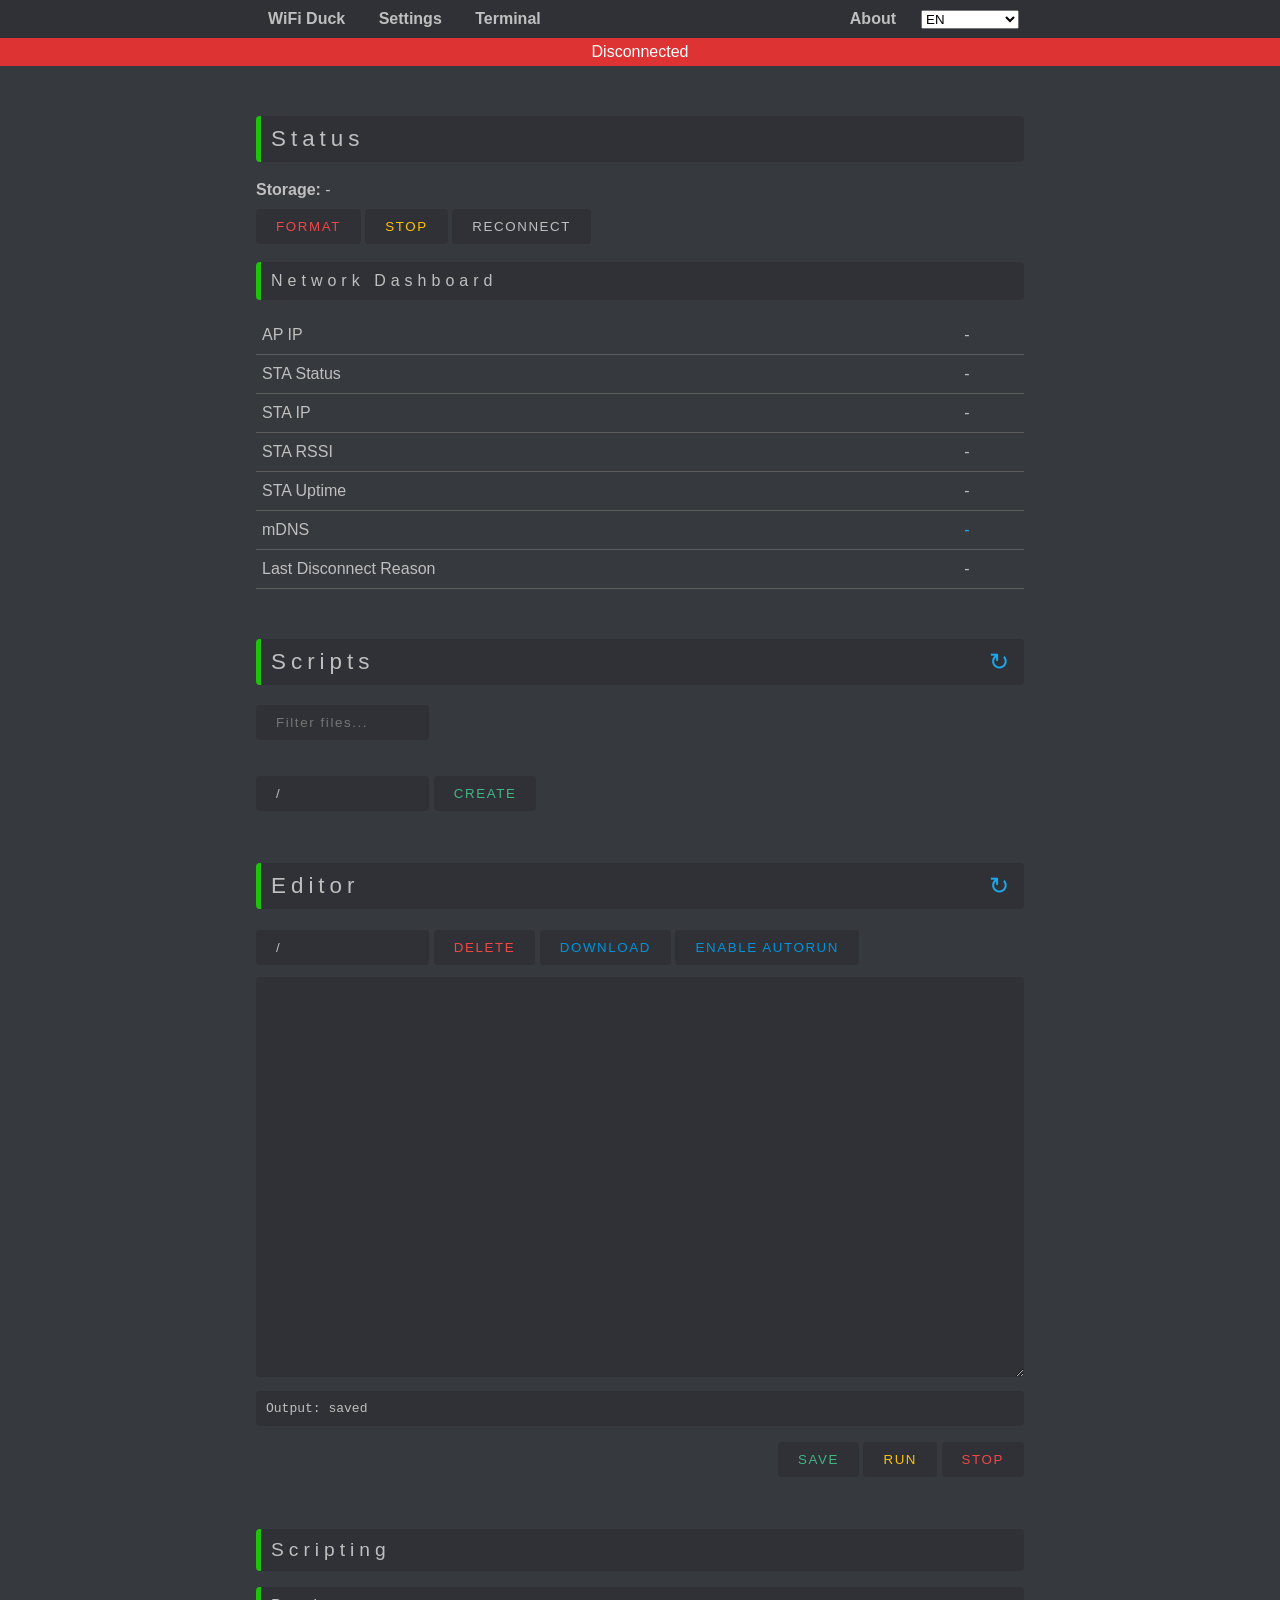
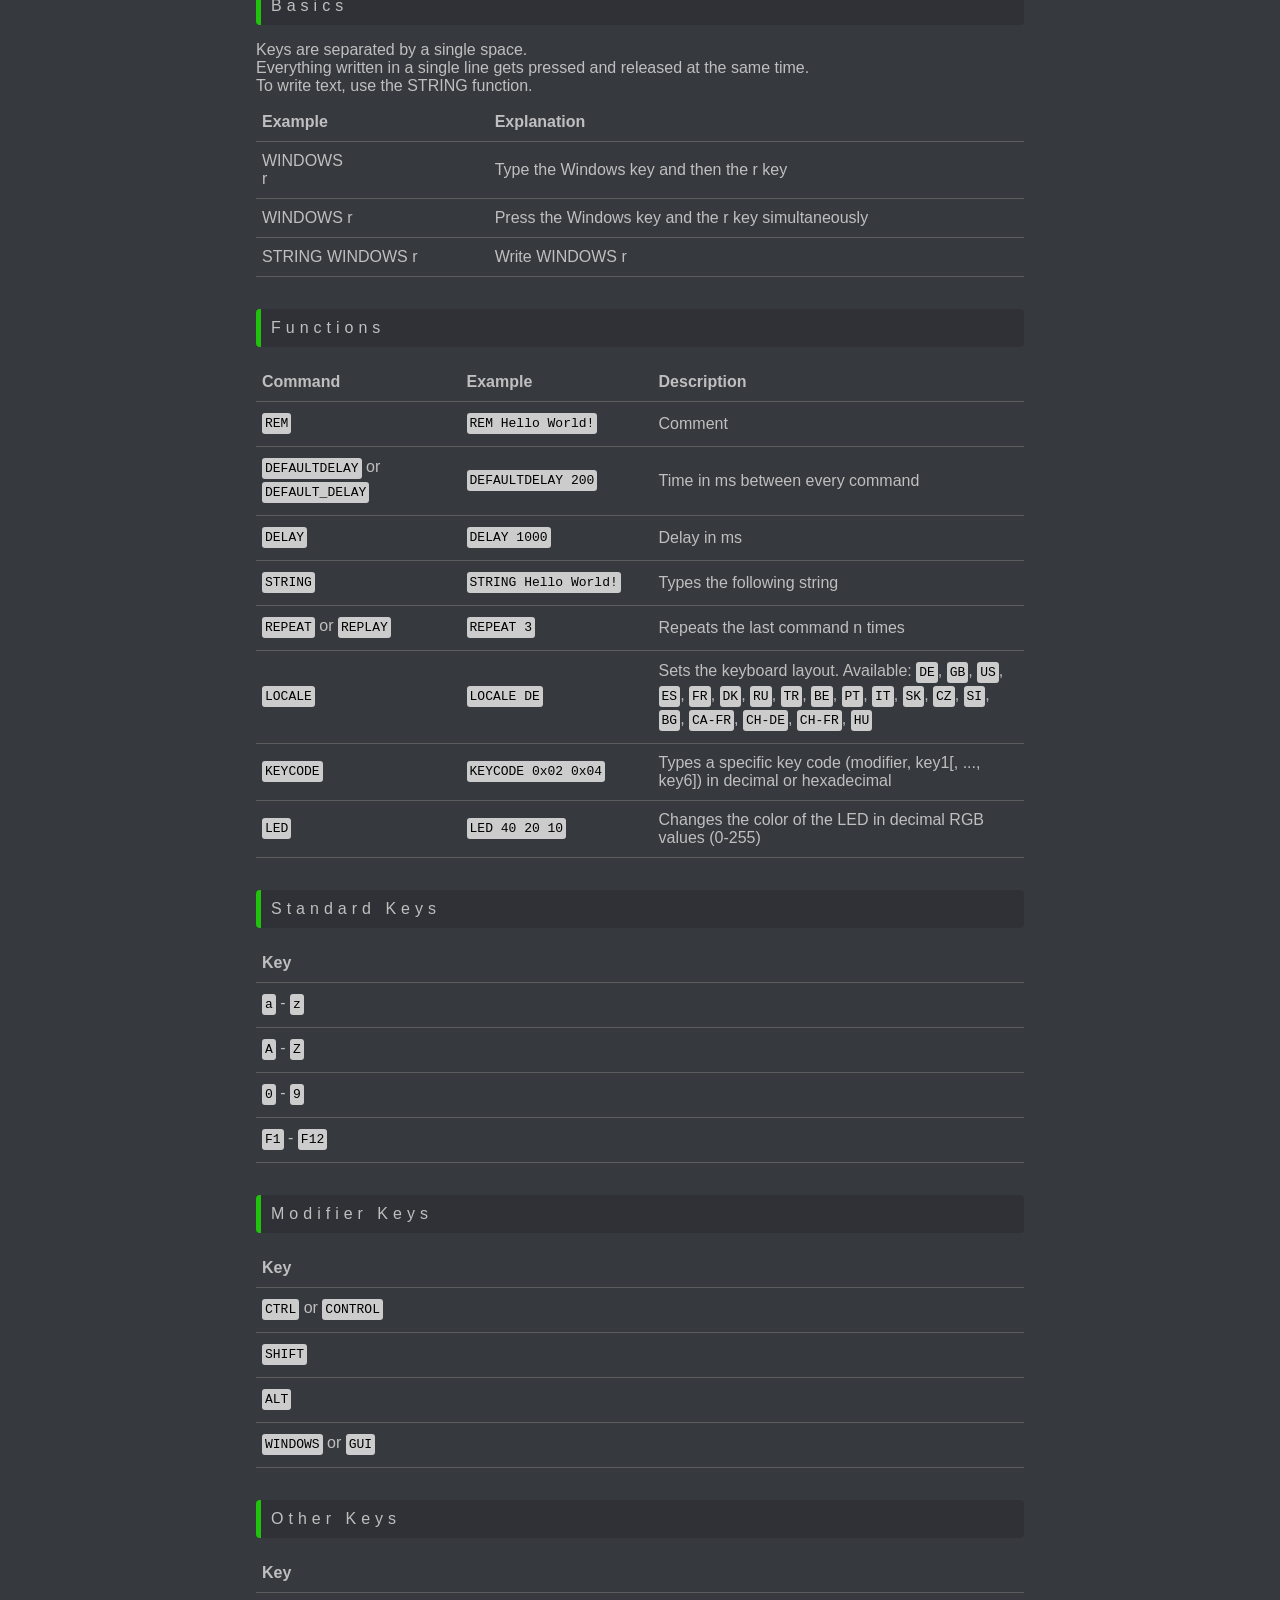
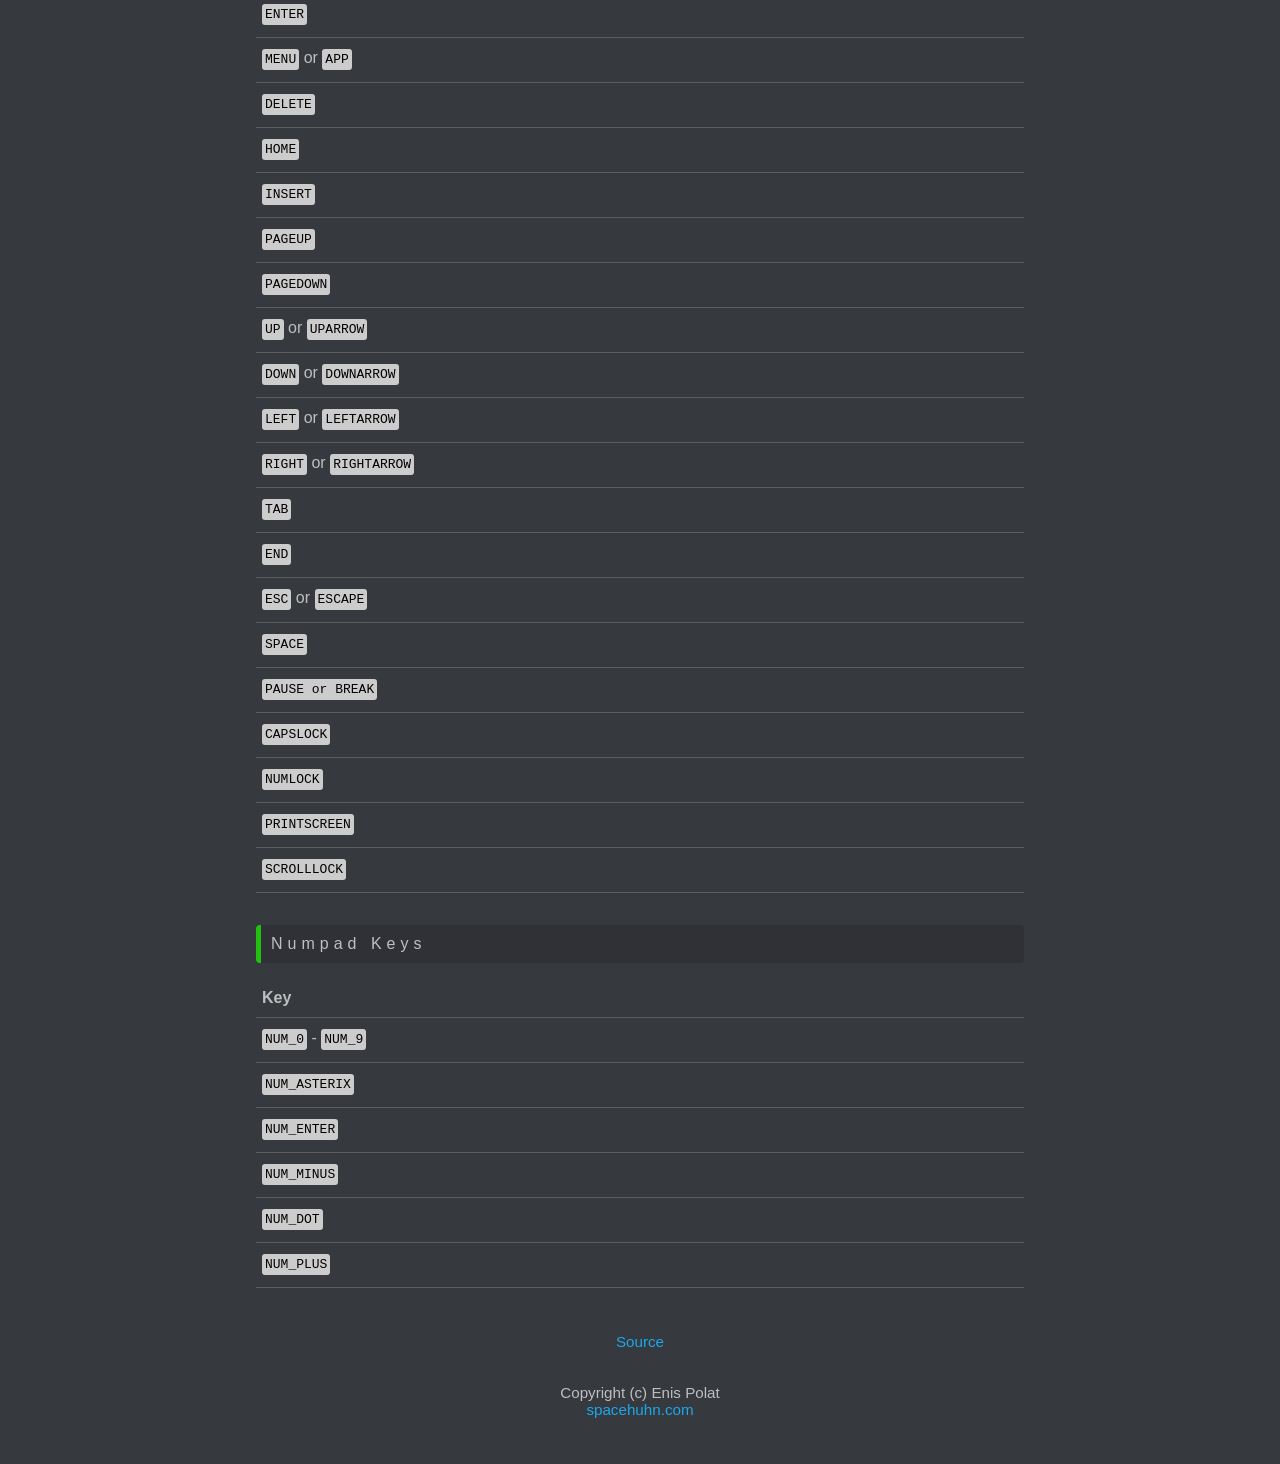
<file: web/index.html>
<!--
    This software is licensed under the MIT License. See the license file for details.
    Source: https://github.com/spacehuhntech/WiFiDuck
-->
<!DOCTYPE html>
<html>
    <head>
        <meta charset="UTF-8">
        <meta name="viewport" content="width=device-width, initial-scale=0.8, minimal-ui">
        <meta name="theme-color" content="#36393E">

        <meta name="description" content="WiFi Duck">
        <title>WiFi Duck</title>

        <link rel="stylesheet" type="text/css" href="style.css">
        <script src="i18n.js"></script>
        <script src="script.js"></script>
        <script src="index.js"></script>
    </head>
    <body>
        <nav>
            <ul class="menu">
                <li><a href="index.html" data-i18n="nav.home">WiFi Duck</a></li>
                <li><a href="settings.html" data-i18n="nav.settings">Settings</a></li>
                <li><a href="terminal.html" data-i18n="nav.terminal">Terminal</a></li>
                <li class="menu-lang">
                    <select id="languageSelect" class="smooth select" aria-label="Language">
                        <option value="en">EN</option>
                        <option value="tr">TR</option>
                    </select>
                </li>
                <li><a href="credits.html" data-i18n="nav.about">About</a></li>
            </ul>
        </nav>
        <div id="status"></div>
        <main>
            <section>
                <h1 data-i18n="index.section.status">Status</h1>
                <div class="row">
                    <p><b data-i18n="index.storage">Storage:</b> <span id="freeMemory">-</span></p>
                    <button class="danger" id="format" data-i18n="index.format">format</button>
                    <button class="warn" id="stop" data-i18n="index.stop">stop</button>
                    <button class="white" id="reconnect" data-i18n="index.reconnect">reconnect</button>
                </div>
                <h3 data-i18n="index.network.title">Network</h3>
                <table class="table network-table">
                    <tbody>
                        <tr>
                            <td data-i18n="index.network.apIp">AP IP</td>
                            <td id="net_ap_ip">-</td>
                        </tr>
                        <tr>
                            <td data-i18n="index.network.staStatus">STA Status</td>
                            <td id="net_sta_status">-</td>
                        </tr>
                        <tr>
                            <td data-i18n="index.network.staIp">STA IP</td>
                            <td id="net_sta_ip">-</td>
                        </tr>
                        <tr>
                            <td data-i18n="index.network.staRssi">STA RSSI</td>
                            <td id="net_sta_rssi">-</td>
                        </tr>
                        <tr>
                            <td data-i18n="index.network.staUptime">STA Uptime</td>
                            <td id="net_sta_uptime">-</td>
                        </tr>
                        <tr>
                            <td data-i18n="index.network.mdns">mDNS</td>
                            <td><a id="net_mdns" href="#" target="_blank">-</a></td>
                        </tr>
                        <tr>
                            <td data-i18n="index.network.lastReason">Last Disconnect Reason</td>
                            <td id="net_sta_last_reason">-</td>
                        </tr>
                    </tbody>
                </table>
            </section>
            <section>
                <h1><span data-i18n="index.section.scripts">Scripts</span> <a class="reload" id="scriptsReload">&#x21bb;</a></h1>
                <div class="row">
                    <input id="fileFilter" type="text" class="smooth" data-i18n-placeholder="index.fileFilterPlaceholder" placeholder="Filter files...">
                </div>
                <table class="table" id="scriptTable"></table>
                <div class="row">
                    <input type="text" class="smooth" value="/" id="newFile" data-i18n-placeholder="index.filenamePlaceholder" placeholder="Filename /<name>"/>
                    <button class="success" onclick="create(get_new_filename())" data-i18n="index.create">create</button>
                </div>
            </section>
            <section>
                <h1><span data-i18n="index.section.editor">Editor</span> <a class="reload" id="editorReload">&#x21bb;</a></h1>
                <div class="row">
                    <input type="text" class="smooth" value="/" id="editorFile" data-i18n-placeholder="index.filenamePlaceholder" placeholder="Filename /<name>">
                    <button class="danger" id="editorDelete" data-i18n="index.delete">delete</button>
                    <button class="primary" id="editorDownload" data-i18n="index.download">download</button>
                    <button class="primary" id="editorAutorun" data-i18n="index.enableAutorun">Enable autorun</button>
                </div>
                <div class="row">
                    <textarea class="smooth" id="editor"></textarea>
                </div>
                <div class="row">
                    <div class="debugger">
                        <span data-i18n="index.output">Output:</span> <span id="editorinfo" data-i18n="index.saved">saved</span>
                    </div>
                </div>
                <div class="row">
                    <div id="editor-primary-buttons">
                        <button class="success" id="editorSave" data-i18n="index.save">save</button>
                        <button class="warn" id="editorRun" data-i18n="index.run">run</button>
                        <button class="danger" id="editorStop" data-i18n="index.stop">stop</button>
                    </div>
                </div>
            </section>
            <section>
                <!--<h1>Documentation</h1>-->
                <h2 data-i18n="index.section.docs">Scripting</h2>
                <h3>Basics</h3>
                <p>
                    Keys are separated by a single space.<br>
                    Everything written in a single line gets pressed and released at the same time.<br>
                    To write text, use the STRING function.
                </p>
                <table>
                    <thead>
                        <tr>
                            <th>Example</th>
                            <th>Explanation</th>
                        </tr>
                    </thead>
                    <tbody>
                        <tr>
                            <td>WINDOWS
                                <br> r
                            </td>
                            <td>Type the Windows key and then the r key</td>
                        </tr>
                        <tr>
                            <td>WINDOWS r</td>
                            <td>Press the Windows key and the r key simultaneously</td>
                        </tr>
                        <tr>
                            <td>STRING WINDOWS r</td>
                            <td>Write WINDOWS r</td>
                        </tr>
                    </tbody>
                </table>
                <h3>Functions</h3>
                <table id="ducky-functions-table">
                    <thead>
                        <tr>
                            <th>Command</th>
                            <th>Example</th>
                            <th>Description</th>
                        </tr>
                    </thead>
                    <tbody>
                        <tr>
                            <td><code>REM</code></td>
                            <td><code>REM Hello World!</code></td>
                            <td>Comment</td>
                        </tr>
                        <tr>
                            <td><code>DEFAULTDELAY</code> or <code>DEFAULT_DELAY</code></td>
                            <td><code>DEFAULTDELAY 200</code></td>
                            <td>Time in ms between every command</td>
                        </tr>
                        <tr>
                            <td><code>DELAY</code></td>
                            <td><code>DELAY 1000</code></td>
                            <td>Delay in ms</td>
                        </tr>
                        <tr>
                            <td><code>STRING</code></td>
                            <td><code>STRING Hello World!</code></td>
                            <td>Types the following string</td>
                        </tr>
                        <tr>
                            <td><code>REPEAT</code> or <code>REPLAY</code></td>
                            <td><code>REPEAT 3</code></td>
                            <td>Repeats the last command n times</td>
                        </tr>
                        <tr>
                            <td><code>LOCALE</code></td>
                            <td><code>LOCALE DE</code></td>
                            <td>Sets the keyboard layout. Available: <code>DE</code>, <code>GB</code>, <code>US</code>, <code>ES</code>, <code>FR</code>, <code>DK</code>, <code>RU</code>, <code>TR</code>, <code>BE</code>, <code>PT</code>, <code>IT</code>, <code>SK</code>, <code>CZ</code>, <code>SI</code>, <code>BG</code>, <code>CA-FR</code>, <code>CH-DE</code>, <code>CH-FR</code>, <code>HU</code>
                            </td>
                        </tr>
                        <tr>
                            <td><code>KEYCODE</code></td>
                            <td><code>KEYCODE 0x02 0x04</code></td>
                            <td>Types a specific key code (modifier, key1[, ..., key6]) in decimal or hexadecimal</td>
                        </tr>
                        <tr>
                            <td><code>LED</code></td>
                            <td><code>LED 40 20 10</code></td>
                            <td>Changes the color of the LED in decimal RGB values (0-255)</td>
                        </tr>
                    </tbody>
                </table>
                <h3>Standard Keys</h3>
                <table>
                    <thead>
                        <tr>
                            <th>Key</th>
                        </tr>
                    </thead>
                    <tbody>
                        <tr>
                            <td><code>a</code> - <code>z</code></td>
                        </tr>
                        <tr>
                            <td><code>A</code> - <code>Z</code></td>
                        </tr>
                        <tr>
                            <td><code>0</code> - <code>9</code></td>
                        </tr>
                        <tr>
                            <td><code>F1</code> - <code>F12</code></td>
                        </tr>
                    </tbody>
                </table>
                <h3>Modifier Keys</h3>
                <table>
                    <thead>
                        <tr>
                            <th>Key</th>
                        </tr>
                    </thead>
                    <tbody>
                        <tr>
                            <td><code>CTRL</code> or <code>CONTROL</code></td>
                        </tr>
                        <tr>
                            <td><code>SHIFT</code></td>
                        </tr>
                        <tr>
                            <td><code>ALT</code></td>
                        </tr>
                        <tr>
                            <td><code>WINDOWS</code> or <code>GUI</code></td>
                        </tr>
                    </tbody>
                </table>
                <h3>Other Keys</h3>
                <table>
                    <thead>
                        <tr>
                            <th>Key</th>
                        </tr>
                    </thead>
                    <tbody>
                        <tr>
                            <td><code>ENTER</code></td>
                        </tr>
                        <tr>
                            <td><code>MENU</code> or <code>APP</code></td>
                        </tr>
                        <tr>
                            <td><code>DELETE</code></td>
                        </tr>
                        <tr>
                            <td><code>HOME</code></td>
                        </tr>
                        <tr>
                            <td><code>INSERT</code></td>
                        </tr>
                        <tr>
                            <td><code>PAGEUP</code></td>
                        </tr>
                        <tr>
                            <td><code>PAGEDOWN</code></td>
                        </tr>
                        <tr>
                            <td><code>UP</code> or <code>UPARROW</code></td>
                        </tr>
                        <tr>
                            <td><code>DOWN</code> or <code>DOWNARROW</code></td>
                        </tr>
                        <tr>
                            <td><code>LEFT</code> or <code>LEFTARROW</code></td>
                        </tr>
                        <tr>
                            <td><code>RIGHT</code> or <code>RIGHTARROW</code></td>
                        </tr>
                        <tr>
                            <td><code>TAB</code></td>
                        </tr>
                        <tr>
                            <td><code>END</code></td>
                        </tr>
                        <tr>
                            <td><code>ESC</code> or <code>ESCAPE</code></td>
                        </tr>
                        <tr>
                            <td><code>SPACE</code></td>
                        </tr>
                        <tr>
                            <td><code>PAUSE or BREAK</code></td>
                        </tr>
                        <tr>
                            <td><code>CAPSLOCK</code></td>
                        </tr>
                        <tr>
                            <td><code>NUMLOCK</code></td>
                        </tr>
                        <tr>
                            <td><code>PRINTSCREEN</code></td>
                        </tr>
                        <tr>
                            <td><code>SCROLLLOCK</code></td>
                        </tr>
                    </tbody>
                </table>
                <h3>Numpad Keys</h3>
                <table>
                    <thead>
                        <tr>
                            <th>Key</th>
                        </tr>
                    </thead>
                    <tbody>
                        <tr>
                            <td><code>NUM_0</code> - <code>NUM_9</code></td>
                        </tr>
                        <tr>
                            <td><code>NUM_ASTERIX</code></td>
                        </tr>
                        <tr>
                            <td><code>NUM_ENTER</code></td>
                        </tr>
                        <tr>
                            <td><code>NUM_MINUS</code></td>
                        </tr>
                        <tr>
                            <td><code>NUM_DOT</code></td>
                        </tr>
                        <tr>
                            <td><code>NUM_PLUS</code></td>
                        </tr>
                    </tbody>
                </table>
            </section>
        </main>
        <footer>
            <a href="https://github.com/spacehuhntech/WiFiDuck" target="_blank" data-i18n="footer.source">Source</a>
            <br><br>
            <span id="version"></span><br>
            <span data-i18n="footer.copyright">Copyright (c) Enis Polat</span><br>
            <a href="https://spacehuhn.com" target="_blank">spacehuhn.com</a>
        </footer>
    </body>
</html>
</file>
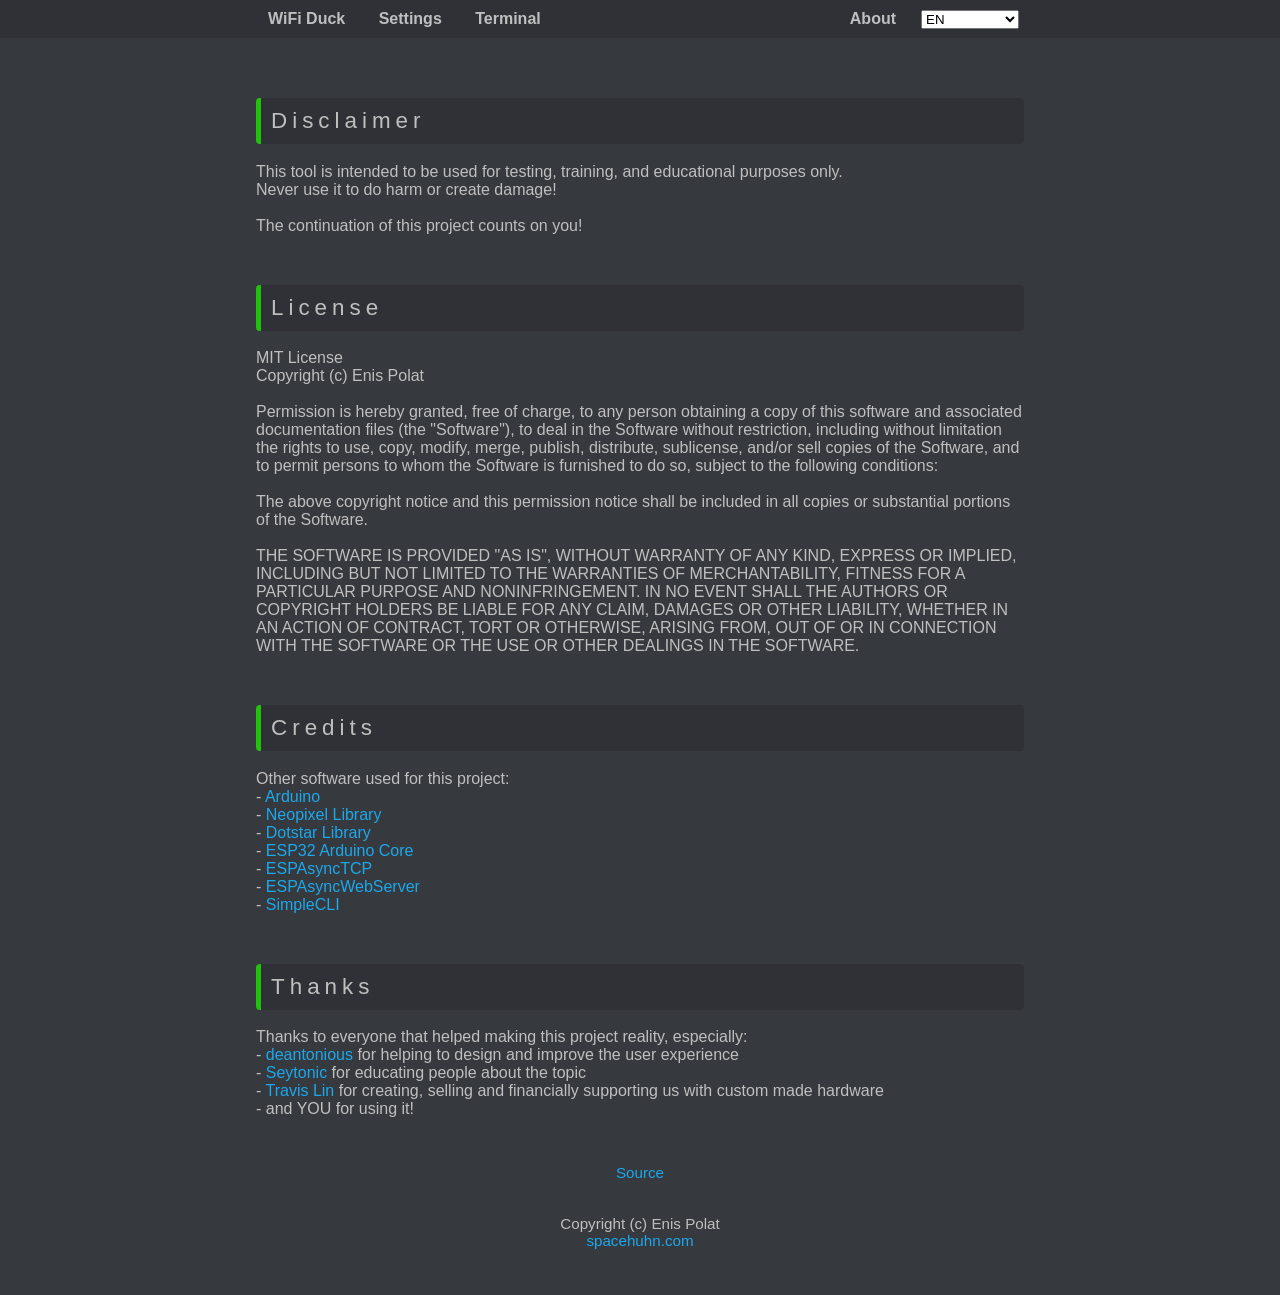
<file: web/credits.html>
<!--
   This software is licensed under the MIT License. See the license file for details.
   Source: https://github.com/spacehuhntech/WiFiDuck
-->
<!DOCTYPE html>
<html>

<head>
  <meta charset="UTF-8">
  <meta name="viewport" content="width=device-width, initial-scale=0.8, minimal-ui">
  <meta name="theme-color" content="#36393E">

  <meta name="description" content="WiFi Duck">
  <title>WiFi Duck | About</title>

  <link rel="stylesheet" type="text/css" href="style.css">
  <script src="i18n.js"></script>
  <script src="script.js"></script>
</head>

<body>
  <nav>
    <ul class="menu">
      <li><a href="index.html" data-i18n="nav.home">WiFi Duck</a></li>
      <li><a href="settings.html" data-i18n="nav.settings">Settings</a></li>
      <li><a href="terminal.html" data-i18n="nav.terminal">Terminal</a></li>
      <li class="menu-lang">
        <select id="languageSelect" class="smooth select" aria-label="Language">
          <option value="en">EN</option>
          <option value="tr">TR</option>
        </select>
      </li>
      <li><a href="credits.html" data-i18n="nav.about">About</a></li>
    </ul>
  </nav>
  <div id="status"></div>
  <main>
    <section>
      <h1>Disclaimer</h1>
      <p>
        This tool is intended to be used for testing, training, and educational purposes only.<br>
        Never use it to do harm or create damage!<br>
        <br>
        The continuation of this project counts on you!
      </p>
    </section>
    <section>
      <h1>License</h1>
      <p>
        MIT License<br>
        Copyright (c) Enis Polat<br>
        <br>
        Permission is hereby granted, free of charge, to any person obtaining a copy
        of this software and associated documentation files (the "Software"), to deal
        in the Software without restriction, including without limitation the rights
        to use, copy, modify, merge, publish, distribute, sublicense, and/or sell
        copies of the Software, and to permit persons to whom the Software is
        furnished to do so, subject to the following conditions:<br>
        <br>
        The above copyright notice and this permission notice shall be included in all
        copies or substantial portions of the Software.<br>
        <br>
        THE SOFTWARE IS PROVIDED "AS IS", WITHOUT WARRANTY OF ANY KIND, EXPRESS OR
        IMPLIED, INCLUDING BUT NOT LIMITED TO THE WARRANTIES OF MERCHANTABILITY,
        FITNESS FOR A PARTICULAR PURPOSE AND NONINFRINGEMENT. IN NO EVENT SHALL THE
        AUTHORS OR COPYRIGHT HOLDERS BE LIABLE FOR ANY CLAIM, DAMAGES OR OTHER
        LIABILITY, WHETHER IN AN ACTION OF CONTRACT, TORT OR OTHERWISE, ARISING FROM,
        OUT OF OR IN CONNECTION WITH THE SOFTWARE OR THE USE OR OTHER DEALINGS IN THE
        SOFTWARE.
      </p>
    </section>
    <section>
      <h1>Credits</h1>
      <p>
        Other software used for this project:<br>
        - <a href="https://www.arduino.cc" target="_blank">Arduino</a><br>
        - <a href="https://github.com/adafruit/Adafruit_NeoPixel" target="_blank">Neopixel Library</a><br>
        - <a href="https://github.com/adafruit/Adafruit_DotStar" target="_blank">Dotstar Library</a><br>
        - <a href="https://github.com/espressif/arduino-esp32" target="_blank">ESP32 Arduino Core</a><br>
        - <a href="https://github.com/me-no-dev/ESPAsyncTCP" target="_blank">ESPAsyncTCP</a><br>
        - <a href="https://github.com/me-no-dev/ESPAsyncWebServer" target="_blank">ESPAsyncWebServer</a><br>
        - <a href="https://github.com/spacehuhn/SimpleCLI" target="_blank">SimpleCLI</a>
      </p>
    </section>
    <section>
      <h1>Thanks</h1>
      <p>
        Thanks to everyone that helped making this project reality, especially:<br>
        - <a href="https://deantonious.es" target="_blank">deantonious</a> for helping to design and improve the user experience<br>
        - <a href="youtube.com/seytonic" target="_blank">Seytonic</a> for educating people about the topic<br>
        - <a href="https://dstike.com/" target="_blank">Travis Lin</a> for creating, selling and financially supporting us with custom made hardware<br>
        - and YOU for using it!
      </p>
    </section>
  </main>
  <footer>
    <a href="https://github.com/spacehuhntech/WiFiDuck" target="_blank" data-i18n="footer.source">Source</a>
    <br><br>
    <span id="version"></span><br>
    <span data-i18n="footer.copyright">Copyright (c) Enis Polat</span><br>
    <a href="https://spacehuhn.com" target="_blank">spacehuhn.com</a>
  </footer>
</body>

</html>
</file>
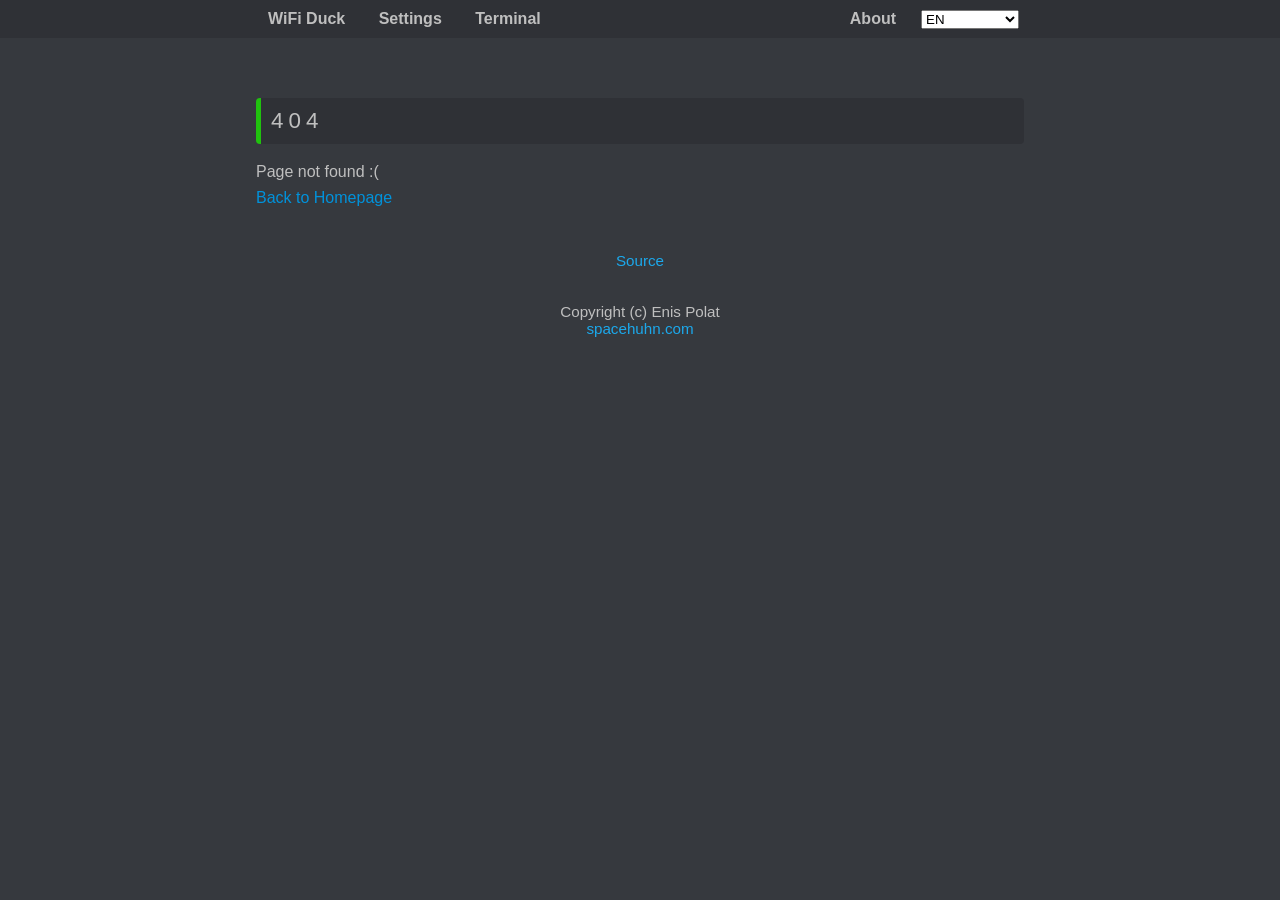
<file: web/error404.html>
<!--
   This software is licensed under the MIT License. See the license file for details.
   Source: https://github.com/spacehuhntech/WiFiDuck
-->
<!DOCTYPE html>
<html>
    <head>
        <meta charset="UTF-8">
        <meta name="viewport" content="width=device-width, initial-scale=0.8, minimal-ui">
        <meta name="theme-color" content="#36393E">

        <meta name="description" content="WiFi Duck">
        <title>WiFi Duck | 404</title>

        <link rel="stylesheet" type="text/css" href="style.css">
        <script src="i18n.js"></script>
        <script src="script.js"></script>
    </head>
    <body>
        <nav>
            <ul class="menu">
                <li><a href="index.html" data-i18n="nav.home">WiFi Duck</a></li>
                <li><a href="settings.html" data-i18n="nav.settings">Settings</a></li>
                <li><a href="terminal.html" data-i18n="nav.terminal">Terminal</a></li>
                <li class="menu-lang">
                    <select id="languageSelect" class="smooth select" aria-label="Language">
                        <option value="en">EN</option>
                        <option value="tr">TR</option>
                    </select>
                </li>
                <li><a href="credits.html" data-i18n="nav.about">About</a></li>
            </ul>
        </nav>
        <div id="status"></div>
        <main>
            <section>

				<h1 data-i18n="error.404.title">404</h1>
				<p data-i18n="error.404.message">
				Page not found :(
                </p>
                <a class="primary" href="index.html" data-i18n="error.404.back">Back to Homepage</a>
			</section>
		</main>
        <footer>
            <a href="https://github.com/spacehuhntech/WiFiDuck" target="_blank" data-i18n="footer.source">Source</a>
            <br><br>
            <span id="version"></span><br>
            <span data-i18n="footer.copyright">Copyright (c) Enis Polat</span><br>
            <a href="https://spacehuhn.com" target="_blank">spacehuhn.com</a>
        </footer>
    </body>
</html>
</file>
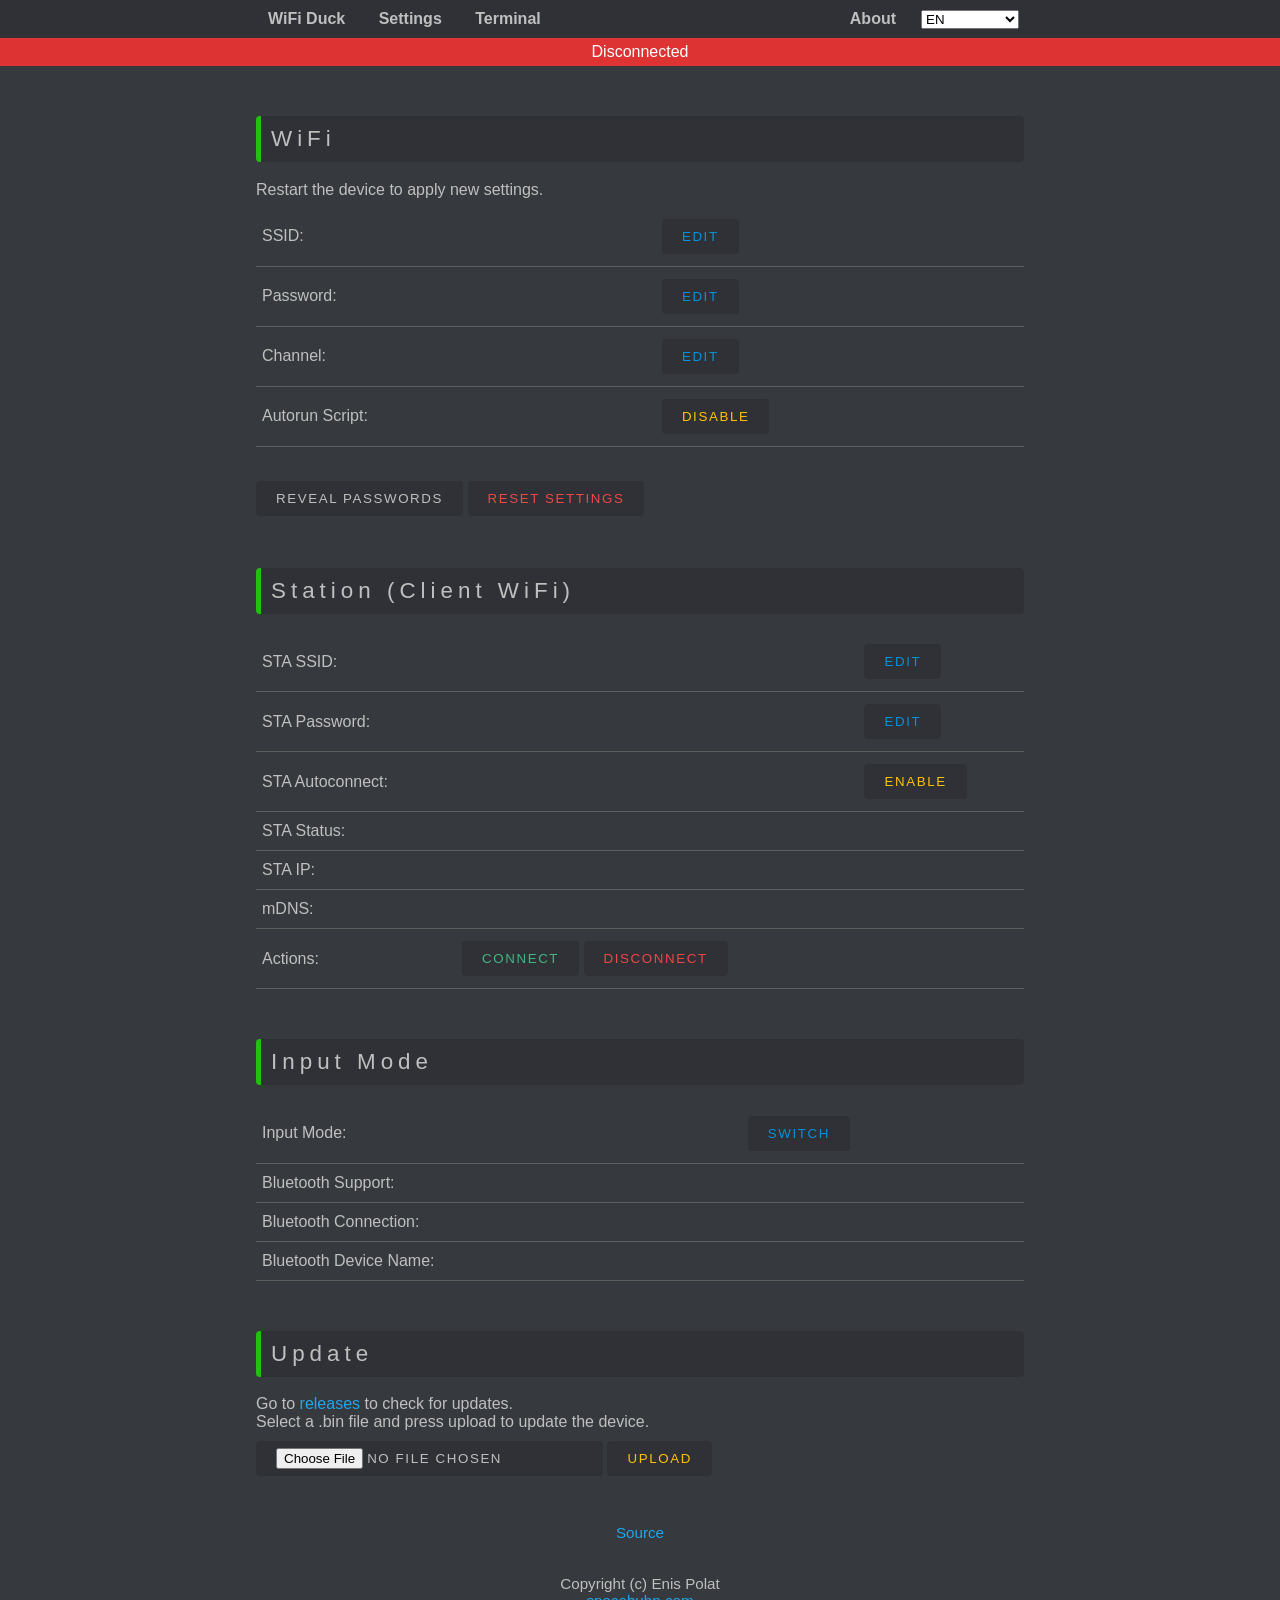
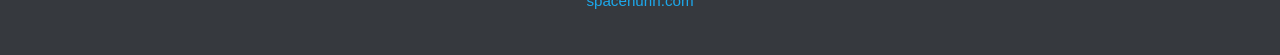
<file: web/settings.html>
<!--
   This software is licensed under the MIT License. See the license file for details.
   Source: https://github.com/spacehuhntech/WiFiDuck
-->
<!DOCTYPE html>
<html>
    <head>
        <meta charset="UTF-8">
        <meta name="viewport" content="width=device-width, initial-scale=0.8, minimal-ui">
        <meta name="theme-color" content="#36393E">

        <meta name="description" content="WiFi Duck">
        <title>WiFi Duck | Settings</title>

        <link rel="stylesheet" type="text/css" href="style.css">
        <script src="i18n.js"></script>
        <script src="script.js"></script>
        <script src="settings.js"></script>
    </head>
  	<body>
        <nav>
            <ul class="menu">
                <li><a href="index.html" data-i18n="nav.home">WiFi Duck</a></li>
                <li><a href="settings.html" data-i18n="nav.settings">Settings</a></li>
                <li><a href="terminal.html" data-i18n="nav.terminal">Terminal</a></li>
                <li class="menu-lang">
                    <select id="languageSelect" class="smooth select" aria-label="Language">
                        <option value="en">EN</option>
                        <option value="tr">TR</option>
                    </select>
                </li>
                <li><a href="credits.html" data-i18n="nav.about">About</a></li>
            </ul>
        </nav>
		<div id="status"></div>
		<main>
			<section>
				<h1 data-i18n="settings.section.wifi">WiFi</h1>
				<p data-i18n="settings.restartNotice">Restart the device to apply new settings.</p>
				<table>
				<tr>
					<td data-i18n="settings.ssid">SSID:</td>
					<td id="ssid"></td>
					<td><button class="primary" id="edit_ssid" data-i18n="settings.edit">edit</button></td>
				</tr>
				<tr>
					<td data-i18n="settings.password">Password:</td>
					<td id="password"></td>
					<td><button class="primary" id="edit_password" data-i18n="settings.edit">edit</button></td>
				</tr>
				<tr>
					<td data-i18n="settings.channel">Channel:</td>
					<td id="channel"></td>
					<td><button class="primary" id="edit_channel" data-i18n="settings.edit">edit</button></td>
				</tr>
				<tr>
					<td data-i18n="settings.autorun">Autorun Script:</td>
					<td id="autorun"></td>
					<td><button class="warn" id="disable_autorun" data-i18n="settings.disable">disable</button></td>
				</tr>
				</table>
				<button class="white" id="reveal_passwords" data-i18n="settings.revealPasswords">reveal passwords</button>
				<button class="danger" id="reset" data-i18n="settings.reset">Reset settings</button>
			</section>
			<section>
				<h1 data-i18n="settings.section.sta">Station (Client WiFi)</h1>
				<table>
				<tr>
					<td data-i18n="settings.staSsid">STA SSID:</td>
					<td id="sta_ssid"></td>
					<td><button class="primary" id="edit_sta_ssid" data-i18n="settings.edit">edit</button></td>
				</tr>
				<tr>
					<td data-i18n="settings.staPassword">STA Password:</td>
					<td id="sta_password"></td>
					<td><button class="primary" id="edit_sta_password" data-i18n="settings.edit">edit</button></td>
				</tr>
				<tr>
					<td data-i18n="settings.staAutoconnect">STA Autoconnect:</td>
					<td id="sta_autoconnect"></td>
					<td><button class="warn" id="toggle_sta_autoconnect" data-i18n="settings.enable">enable</button></td>
				</tr>
				<tr>
					<td data-i18n="settings.staStatus">STA Status:</td>
					<td id="sta_status"></td>
					<td></td>
				</tr>
				<tr>
					<td data-i18n="settings.staIp">STA IP:</td>
					<td id="sta_ip"></td>
					<td></td>
				</tr>
				<tr>
					<td data-i18n="settings.staMdns">mDNS:</td>
					<td id="sta_mdns"></td>
					<td></td>
				</tr>
				<tr>
					<td data-i18n="settings.staActions">Actions:</td>
					<td>
						<button class="success" id="sta_connect" data-i18n="settings.connect">connect</button>
						<button class="danger" id="sta_disconnect" data-i18n="settings.disconnect">disconnect</button>
					</td>
					<td></td>
				</tr>
				</table>
			</section>
			<section>
				<h1 data-i18n="settings.section.input">Input Mode</h1>
				<table>
				<tr>
					<td data-i18n="settings.inputMode">Input Mode:</td>
					<td id="input_mode"></td>
					<td><button class="primary" id="toggle_input_transport" data-i18n="settings.inputModeToggle">switch</button></td>
				</tr>
				<tr>
					<td data-i18n="settings.btSupported">Bluetooth Support:</td>
					<td id="bt_supported"></td>
					<td></td>
				</tr>
				<tr>
					<td data-i18n="settings.btConnected">Bluetooth Connection:</td>
					<td id="bt_connected"></td>
					<td></td>
				</tr>
				<tr>
					<td data-i18n="settings.btName">Bluetooth Device Name:</td>
					<td id="bt_name"></td>
					<td></td>
				</tr>
				</table>
				<p class="warn" id="bt_support_note"></p>
			</section>
			<section>
				<h1 data-i18n="settings.section.update">Update</h1>

				<p data-i18n-html="settings.updateHelp">
					Go to releases to check for updates.<br>Select a .bin file and press upload to update the device.<br>
				</p>

				<form method='POST' action='/update' enctype='multipart/form-data'>
				<input type='file' name='update'>
				<input type='submit' class="warn" value='Upload' data-i18n-value="settings.upload">
				</form>
			</section>
			<footer>
				<a href="https://github.com/spacehuhntech/WiFiDuck" target="_blank" data-i18n="footer.source">Source</a>
				<br><br>
				<span id="version"></span><br>
				<span data-i18n="footer.copyright">Copyright (c) Enis Polat</span><br>
				<a href="https://spacehuhn.com" target="_blank">spacehuhn.com</a>
			</footer>
	</body>
</html>
</file>
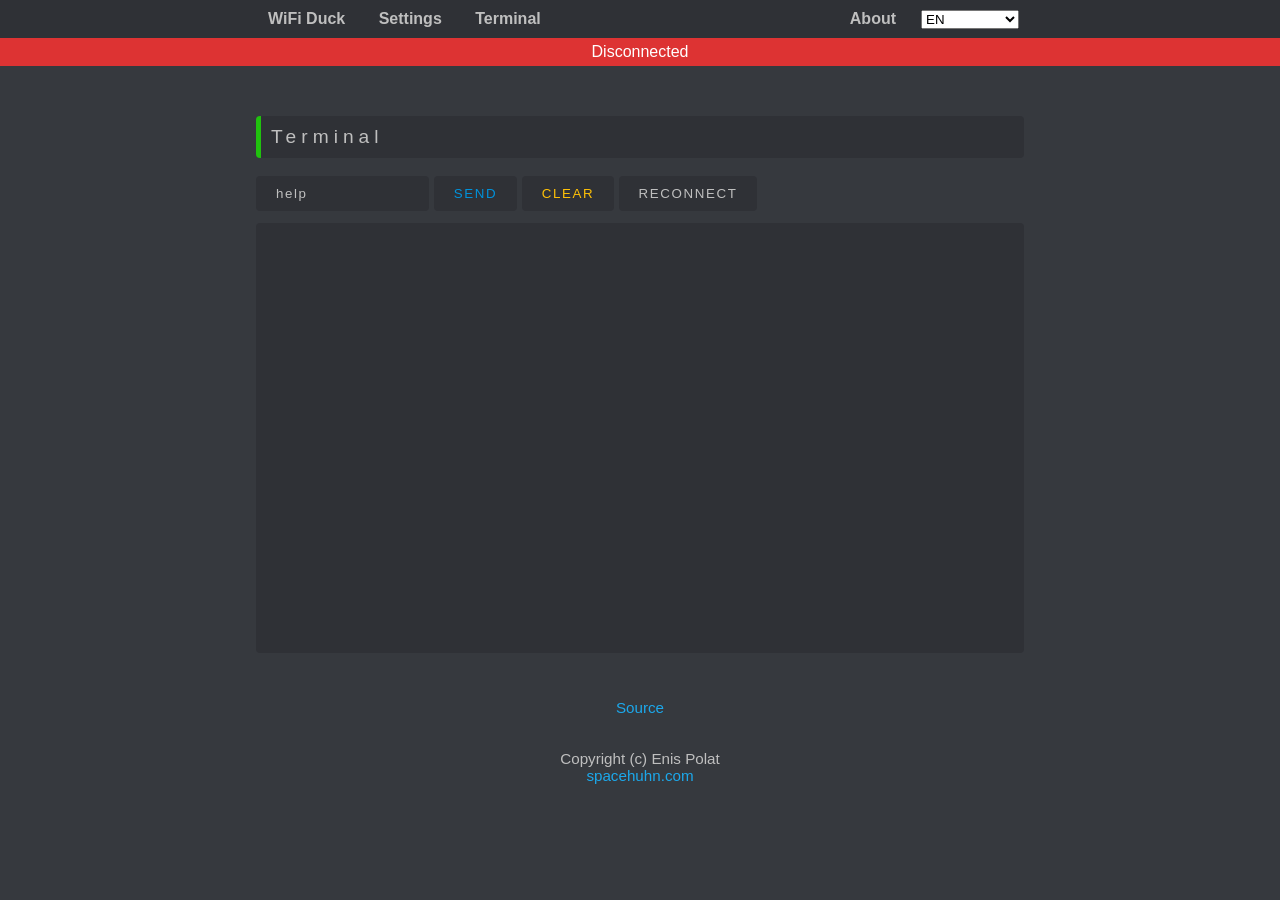
<file: web/terminal.html>
<!--
	This software is licensed under the MIT License. See the license file for details.
	Source: https://github.com/spacehuhntech/WiFiDuck
-->
<!DOCTYPE html>
<html>
    <head>
        <meta charset="UTF-8">
        <meta name="viewport" content="width=device-width, initial-scale=0.8, minimal-ui">
        <meta name="theme-color" content="#36393E">

        <meta name="description" content="WiFi Duck">
        <title>WiFi Duck | Terminal</title>

        <link rel="stylesheet" type="text/css" href="style.css">
        <script src="i18n.js"></script>
        <script src="script.js"></script>
        <script src="terminal.js"></script>
    </head>
  	<body>
        <nav>
            <ul class="menu">
                <li><a href="index.html" data-i18n="nav.home">WiFi Duck</a></li>
                <li><a href="settings.html" data-i18n="nav.settings">Settings</a></li>
                <li><a href="terminal.html" data-i18n="nav.terminal">Terminal</a></li>
                <li class="menu-lang">
                    <select id="languageSelect" class="smooth select" aria-label="Language">
                        <option value="en">EN</option>
                        <option value="tr">TR</option>
                    </select>
                </li>
                <li><a href="credits.html" data-i18n="nav.about">About</a></li>
            </ul>
        </nav>
		<div id="status"></div>
		<main>
			<section>
				<h2 data-i18n="terminal.section.title">Terminal</h2>
				<div class="row">
					<input type="text" class="smooth" id="input" value="help">
					<button class="primary" id="send" data-i18n="terminal.send">send</button>
					<button class="warn" id="clear" data-i18n="terminal.clear">clear</button>
					<button class="white" id="reconnect" data-i18n="terminal.reconnect">reconnect</button>
				</div>
				<div class="row">
					<div id="output" class="terminal"></div>
				</div>
			</section>
		</main>
        <footer>
            <a href="https://github.com/spacehuhntech/WiFiDuck" target="_blank" data-i18n="footer.source">Source</a>
            <br><br>
            <span id="version"></span><br>
            <span data-i18n="footer.copyright">Copyright (c) Enis Polat</span><br>
            <a href="https://spacehuhn.com" target="_blank">spacehuhn.com</a>
        </footer>
  	</body>
</html>
</file>
<file: web/style.css>
/*
   This software is licensed under the MIT License. See the license file for details.
   Source: https://github.com/spacehuhntech/WiFiDuck
 */
/* Global */

body {
	background: #36393e;
  margin: 0;
  color: #bfbfbf;
	font-family: sans-serif;
}

main {
	width: 60vw;
	margin-left: auto;
	margin-right: auto;
}

section {
	margin-top: 50px;
}

footer {
	font-size: .95em;
	text-align: center;
	margin-top: 3em;
	margin-bottom: 3em;
}

h1 {
	font-size: 1.4rem;
	margin-top: 1rem;
	background:
	#2f3136;
	padding: 10px;
	border-radius: 4px;
	border-left: solid #20c20e 5px;
	font-weight: 100;
	letter-spacing: 5px;
}

h2 {
	font-size: 1.2rem;
	margin-top: 1rem;
	background: #2f3136;
	padding: 10px;
	border-radius: 4px;
	border-left: solid #20c20e 5px;
	font-weight: 100;
	letter-spacing: 5px;
}

h3 {
	font-size: 1rem;
	margin-top: 1rem;
	background: #2f3136;
	padding: 10px;
	border-radius: 4px;
	border-left: solid #20c20e 5px;
	font-weight: 100;
	letter-spacing: 5px;
}

label {
	line-height: 44px;
}

p {
	margin: .5em 0;
}

/* Navigation bar */
nav {
	display: block;
	background: #2f3136;
	font-weight: bold;
}
  
nav a {
	color: inherit;
}

.menu {
	width: 60vw;
	list-style-type: none;
	margin: 0;
	padding: 0;
	margin: 0 auto;
	display: flex;
	flex-direction: row;
	display:block;
}

.menu li {
	margin: 10px 5px 10px 0;
	display: inline-block;
}

.menu li.menu-lang {
	float: right;
	margin-left: 8px;
}

.menu li:last-child {
	float: right;
}

.menu a {
	padding: .75em;
	border-radius: 4px;
}

.menu a:hover {
	background: #42444a;
}

code {
	background: #ccc;
	padding: 3px;
	border-radius: 3px;
	word-break: keep-all !important;
	color: #000;
	line-height: 24px;
}

.terminal {
	max-height: 100vh;
	background:#2f3136;
	height: 400px;
	border-radius: 4px;
	overflow-y: scroll;
	padding: 15px;
}

.white {
  color: #bfbfbf;
}

.warn {
	color: #ffc107;
}

.danger {
	color: #F04747;
}

.success {
	color: #43B581;
}

.primary {
	color: #0092db;
}

.select {
  	width: 98px !important;
  	padding: 0 !important;
}

.selected {
  	background: #4974a9;
}

.clickable {
  	cursor: pointer;
}

.code {
  	font-family: "Courier New", Courier, monospace;
}

.reload {
    float: right;
    line-height: 1.1rem;
    cursor: pointer;
	font-size: 1.5rem;
	margin-top: 4px;
}

.reload:hover {
    text-decoration: none;
}

#status {
	text-align: center;
	text-transform: capitalize;
	padding: 5px;
	color: #fff;
	position: sticky;
	top: 0;
	z-index: 99;
}

.debugger {
  font-family: monospace;
	background: #2f3136;
	border-radius: 4px;
	padding: 10px;
	margin-bottom: 4px;
}

#editor-primary-buttons {
	float: right;
}

#editor-primary-buttons p {
	text-align: right;
}

/* ===== CHECKBOX ===== */
/* Customize the label (the container) */
.checkBoxContainer {
	display: block;
	position: relative;
	padding-left: 35px;
	margin-bottom: 12px;
	cursor: pointer;
	font-size: 22px;
	-webkit-user-select: none;
	-moz-user-select: none;
	-ms-user-select: none;
	user-select: none;
	height: 32px;
}

/* Hide the browser's default checkbox */
.checkBoxContainer input {
	position: absolute;
	opacity: 0;
	cursor: pointer;
}

/* Create a custom checkbox */
.checkmark {
	position: absolute;
	top: 8px;
	left: 0;
	height: 28px;
	width: 28px;
	background-color: #2F3136;
	border-radius: 4px;
}

/* Create the checkmark/indicator (hidden when not checked) */
.checkmark:after {
	content: "";
	position: absolute;
	display: none;
}

/* Show the checkmark when checked */
.checkBoxContainer input:checked~.checkmark:after {
	display: block;
}

.checkBoxContainer .checkmark:after {
	left: 10px;
	top: 7px;
	width: 4px;
	height: 10px;
	border: solid white;
	border-width: 0 3px 3px 0;
	-webkit-transform: rotate(45deg);
	-ms-transform: rotate(45deg);
	transform: rotate(45deg);
}

/* ERROR */
.hide {
	display: none;
}

.show {
	display: block !important;
	animation-name: fadeIn;
	animation-duration: 1s;
}

@keyframes fadeIn {
	0% {
		opacity: 0;
	}

	100% {
		opacity: 1;
	}
}

hr {
	background: #3e4146;
	border-top: 1px dotted#fff;
	border-bottom: none;
	margin: 0;
}

a {
	color: #1ca8eb;
  	text-decoration: none;
}

a:hover {
	color: #fff;
	text-decoration: underline dotted;
}

/* Meter */
.meter_background {
	background: #42464D;
	width: 100%;
	word-break: normal;
	min-width: 100px;
}

.meter_forground {
	color: #fff;
	padding: 4px 0;
	/* + one of the colors below
		(width will be set by the JS) */
}

.meter_green {
	background: #43B581;
}

.meter_orange {
  	background: #FAA61A;
}

.meter_red {
  	background: #F04747;
}

.meter_value {
  	padding-left: 8px;
}

/* Tables */
table {
	width: 100%;
	min-width: 400px;
	margin-bottom: 2em;
	border-collapse: collapse;
}

th {
  	word-break: break-word;
}

th, td {
	padding: 10px 6px;
	text-align: left;
	border-bottom: 1px solid #5d5d5d;
}

#ducky-functions-table td {
  	min-width: 180px;
}

@media only screen and (max-width: 768px), (min-device-width: 768px) and (max-device-width: 1024px) {

	.menu {
		width: 90vw;
	}

	main {
		width: 90vw !important;
	}

	/* Force table to not be like tables anymore */
	#ducky-functions-table table, #ducky-functions-table thead, #ducky-functions-table tbody, #ducky-functions-table th, #ducky-functions-table td, #ducky-functions-table tr {
		display: block;
	}

	/* Hide table headers (but not display: none;, for accessibility) */
	#ducky-functions-table thead tr {
		position: absolute;
		top: -9999px;
		left: -9999px;
	}

	#ducky-functions-table tr {
		border: none;
	}

	#ducky-functions-table tr:nth-child(odd) {
		background: #2f3136;
		border-radius: 4px;
	}

	#ducky-functions-table td {
		/* Behave  like a "row" */
		border: none;
		border-bottom: 2px solid transparent;
		position: relative;
		padding-left: 120px;
		line-height: 1.8rem;
	}

	#ducky-functions-table td:before {
		/* Now like a table header */
		position: absolute;
		/* Top/left values mimic padding */
		top: 6px;
		left: 6px;
		width: 120px;
		padding-right: 10px;
		white-space: nowrap;
	}

	/*
		Label the data
		*/
	#ducky-functions-table td:nth-of-type(1):before {
		content: "Command";
	}

	#ducky-functions-table td:nth-of-type(2):before {
		content: "Example";
	}

	#ducky-functions-table td:nth-of-type(3):before {
		content: "Description";
	}
}

/* Inputs and buttons */
textarea {
	color: #bfbfbf;
	resize: vertical;
	width: 100%;
	height: 400px;
	padding: 15px;
	border: none;
	border-radius: 4px;
	background: #2f3136;
	font-family: "Courier New", Courier, monospace;
	box-sizing: border-box;
	-moz-box-sizing: border-box;
	-webkit-box-sizing: border-box;
}

input[type="file"] {
	padding: 7px 20px;
}

input[type="text"] {
	color: #bfbfbf;
	text-transform: none;
	width: 10em;
}

input[type="text"]:hover {
	cursor: text;
}

input, button {
	padding: 10px 20px;
	border: none;
	border-radius: 4px;
	background: #2f3136;
	letter-spacing: .1rem;
	text-transform: uppercase;
	margin: 2px 0;
}

input:hover, button:hover {
	background: #42444a;
	cursor: pointer;
}

.setting {
	width: 100% !important;
	max-width: 284px !important;
}

/* GRID SYSTEM */
.row {
	position: relative;
	width: 100%;
	margin-top: 10px;
}

.row [class^="col"] {
	float: left;
}

.col-1,
.col-2,
.col-3,
.col-4,
.col-5,
.col-6,
.col-7,
.col-8,
.col-9,
.col-10,
.col-11,
.col-12 {
  width: 96%;
}

.row::after {
  content: "";
  display: table;
  clear: both;
}

.hidden-sm {
  display: none;
}

@media only screen and (min-width: 24em) {
  .col-1 {
    width: 4.33%;
  }

  .col-2 {
    width: 12.66%;
  }

  .col-3 {
    width: 21%;
  }

  .col-4 {
    width: 29.33%;
  }

  .col-5 {
    width: 37.66%;
  }

  .col-6 {
    width: 46%;
  }

  .col-7 {
    width: 54.33%;
  }

  .col-8 {
    width: 62.66%;
  }

  .col-9 {
    width: 71%;
  }

  .col-10 {
    width: 79.33%;
  }

  .col-11 {
    width: 87.66%;
  }

  .col-12 {
    width: 96%;
  }

  .hidden-sm {
    display: block;
  }
}
</file>
